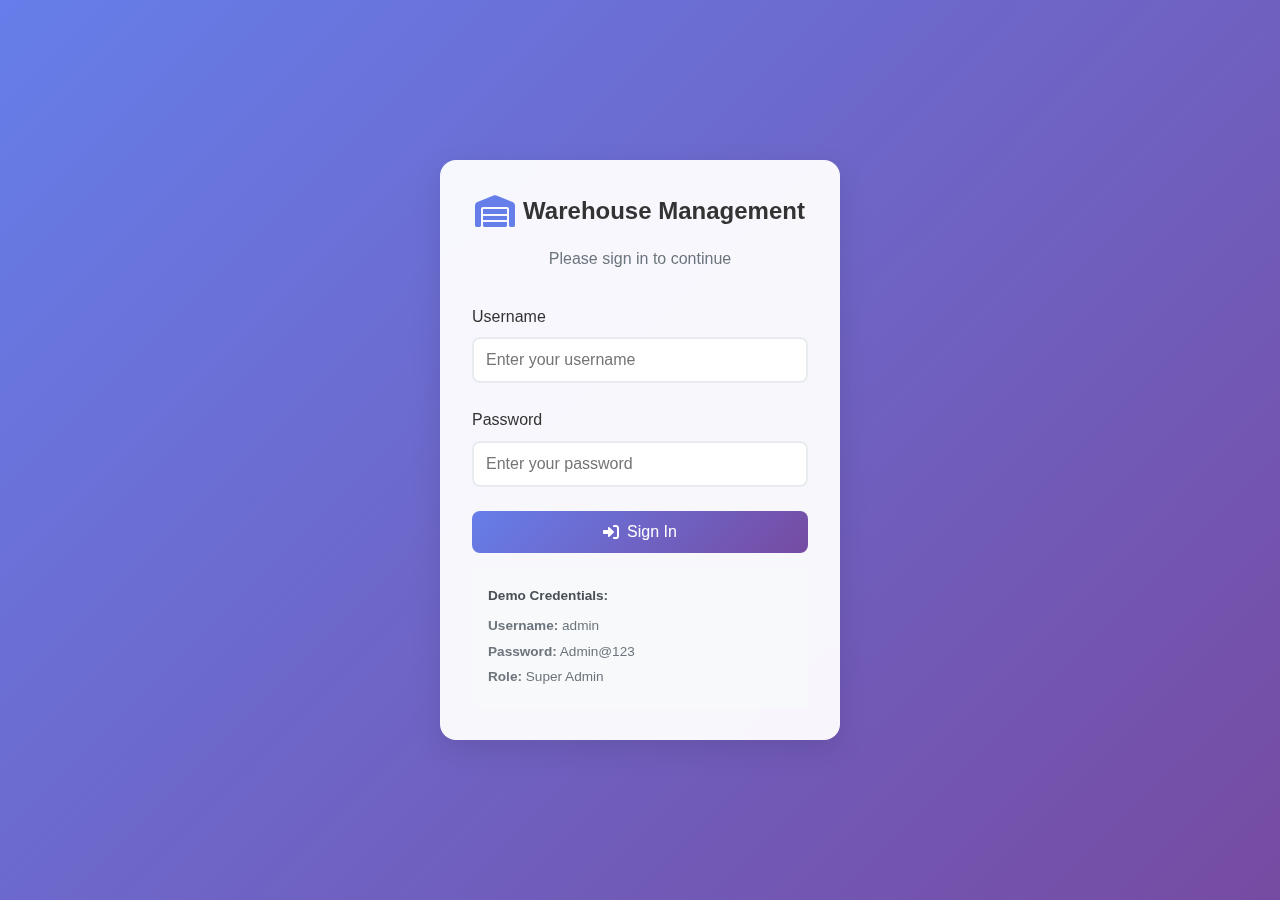
<file: wwwroot/login.html>
<!DOCTYPE html>
<html lang="en">
<head>
    <meta charset="UTF-8">
    <meta name="viewport" content="width=device-width, initial-scale=1.0">
    <title>Warehouse Management - Login</title>
    <link rel="stylesheet" href="css/styles.css">
    <link href="https://cdnjs.cloudflare.com/ajax/libs/font-awesome/6.0.0/css/all.min.css" rel="stylesheet">
    <style>
        .login-container {
            min-height: 100vh;
            display: flex;
            align-items: center;
            justify-content: center;
            background: linear-gradient(135deg, #667eea 0%, #764ba2 100%);
        }
        
        .login-card {
            background: rgba(255, 255, 255, 0.95);
            backdrop-filter: blur(10px);
            border-radius: 16px;
            padding: 2rem;
            box-shadow: 0 10px 30px rgba(0, 0, 0, 0.1);
            width: 100%;
            max-width: 400px;
        }
        
        .login-header {
            text-align: center;
            margin-bottom: 2rem;
        }
        
        .login-header .logo {
            display: flex;
            align-items: center;
            justify-content: center;
            gap: 0.5rem;
            margin-bottom: 1rem;
        }
        
        .login-header .logo i {
            font-size: 2rem;
            color: #667eea;
        }
        
        .login-header h1 {
            font-size: 1.5rem;
            color: #333;
            margin: 0;
        }
        
        .login-header p {
            color: #6c757d;
            margin: 0;
        }
        
        .form-group {
            margin-bottom: 1.5rem;
        }
        
        .form-group label {
            display: block;
            margin-bottom: 0.5rem;
            font-weight: 500;
            color: #333;
        }
        
        .form-group input {
            width: 100%;
            padding: 0.75rem;
            border: 2px solid #e9ecef;
            border-radius: 8px;
            font-size: 1rem;
            transition: border-color 0.3s ease;
        }
        
        .form-group input:focus {
            outline: none;
            border-color: #667eea;
        }
        
        .login-btn {
            width: 100%;
            padding: 0.75rem;
            background: linear-gradient(135deg, #667eea 0%, #764ba2 100%);
            color: white;
            border: none;
            border-radius: 8px;
            font-size: 1rem;
            font-weight: 500;
            cursor: pointer;
            transition: all 0.3s ease;
            display: flex;
            align-items: center;
            justify-content: center;
            gap: 0.5rem;
        }
        
        .login-btn:hover {
            transform: translateY(-2px);
            box-shadow: 0 5px 15px rgba(102, 126, 234, 0.4);
        }
        
        .login-btn:disabled {
            opacity: 0.6;
            cursor: not-allowed;
            transform: none;
        }
        
        .error-message {
            color: #dc3545;
            font-size: 0.85rem;
            margin-top: 0.5rem;
            text-align: center;
        }
        
        .demo-credentials {
            background: #f8f9fa;
            border-radius: 8px;
            padding: 1rem;
            margin-top: 1rem;
            font-size: 0.85rem;
            color: #6c757d;
        }
        
        .demo-credentials h4 {
            margin: 0 0 0.5rem 0;
            color: #495057;
        }
        
        .demo-credentials p {
            margin: 0.25rem 0;
        }
    </style>
</head>
<body>
    <div class="login-container">
        <div class="login-card">
            <div class="login-header">
                <div class="logo">
                    <i class="fas fa-warehouse"></i>
                    <h1>Warehouse Management</h1>
                </div>
                <p>Please sign in to continue</p>
            </div>
            
            <form id="loginForm" onsubmit="handleLogin(event)">
                <div class="form-group">
                    <label for="username">Username</label>
                    <input type="text" id="username" name="username" required placeholder="Enter your username">
                </div>
                
                <div class="form-group">
                    <label for="password">Password</label>
                    <input type="password" id="password" name="password" required placeholder="Enter your password">
                </div>
                
                <button type="submit" class="login-btn" id="loginBtn">
                    <i class="fas fa-sign-in-alt"></i>
                    Sign In
                </button>
                
                <div class="error-message" id="errorMessage" style="display: none;"></div>
            </form>
            
            <div class="demo-credentials">
                <h4>Demo Credentials:</h4>
                <p><strong>Username:</strong> admin</p>
                <p><strong>Password:</strong> Admin@123</p>
                <p><strong>Role:</strong> Super Admin</p>
            </div>
        </div>
    </div>

    <script src="js/auth.js"></script>
</body>
</html>
</file>
<file: wwwroot/css/styles.css>
/* Reset and Base Styles */
* {
    margin: 0;
    padding: 0;
    box-sizing: border-box;
}

body {
    font-family: 'Segoe UI', Tahoma, Geneva, Verdana, sans-serif;
    background: linear-gradient(135deg, #667eea 0%, #764ba2 100%);
    min-height: 100vh;
    color: #333;
    line-height: 1.6;
}

.container {
    max-width: 1200px;
    margin: 0 auto;
    padding: 0 20px;
}

/* Header Styles */
.header {
    background: rgba(255, 255, 255, 0.95);
    backdrop-filter: blur(10px);
    box-shadow: 0 2px 20px rgba(0, 0, 0, 0.1);
    position: sticky;
    top: 0;
    z-index: 100;
    margin-bottom: 2rem;
}

.header-content {
    display: flex;
    justify-content: space-between;
    align-items: center;
    padding: 1rem 0;
}

.logo {
    display: flex;
    align-items: center;
    gap: 0.5rem;
}

.logo i {
    font-size: 2rem;
    color: #667eea;
}

.logo h1 {
    font-size: 1.8rem;
    font-weight: 600;
    color: #333;
}

.header-actions {
    display: flex;
    gap: 1rem;
    align-items: center;
}

.user-info {
    display: flex;
    flex-direction: column;
    align-items: flex-end;
    margin-right: 1rem;
}

.user-name {
    font-weight: 600;
    color: #333;
    font-size: 0.9rem;
}

.user-role {
    font-size: 0.8rem;
    color: #6c757d;
    background: #e9ecef;
    padding: 0.25rem 0.5rem;
    border-radius: 4px;
    margin-top: 0.25rem;
}

/* Button Styles */
.btn {
    padding: 0.75rem 1.5rem;
    border: none;
    border-radius: 8px;
    font-size: 0.9rem;
    font-weight: 500;
    cursor: pointer;
    transition: all 0.3s ease;
    display: inline-flex;
    align-items: center;
    gap: 0.5rem;
    text-decoration: none;
}

.btn-primary {
    background: linear-gradient(135deg, #667eea 0%, #764ba2 100%);
    color: white;
}

.btn-primary:hover {
    transform: translateY(-2px);
    box-shadow: 0 5px 15px rgba(102, 126, 234, 0.4);
}

.btn-secondary {
    background: #6c757d;
    color: white;
}

.btn-secondary:hover {
    background: #5a6268;
    transform: translateY(-2px);
}

.btn-danger {
    background: #dc3545;
    color: white;
}

.btn-danger:hover {
    background: #c82333;
    transform: translateY(-2px);
}

.btn-success {
    background: #28a745;
    color: white;
}

.btn-success:hover {
    background: #218838;
    transform: translateY(-2px);
}

/* Main Content */
.main-content {
    background: rgba(255, 255, 255, 0.95);
    backdrop-filter: blur(10px);
    border-radius: 16px;
    padding: 2rem;
    box-shadow: 0 10px 30px rgba(0, 0, 0, 0.1);
    margin-bottom: 2rem;
}

/* Search Section */
.search-section {
    display: flex;
    gap: 1rem;
    margin-bottom: 2rem;
    flex-wrap: wrap;
}

.search-bar {
    position: relative;
    flex: 1;
    min-width: 300px;
}

.search-bar i {
    position: absolute;
    left: 1rem;
    top: 50%;
    transform: translateY(-50%);
    color: #6c757d;
}

.search-bar input {
    width: 100%;
    padding: 0.75rem 1rem 0.75rem 2.5rem;
    border: 2px solid #e9ecef;
    border-radius: 8px;
    font-size: 1rem;
    transition: border-color 0.3s ease;
}

.search-bar input:focus {
    outline: none;
    border-color: #667eea;
}

.filter-options select {
    padding: 0.75rem 1rem;
    border: 2px solid #e9ecef;
    border-radius: 8px;
    font-size: 1rem;
    background: white;
    cursor: pointer;
    min-width: 150px;
}

.filter-options select:focus {
    outline: none;
    border-color: #667eea;
}

/* Categories Grid */
.categories-grid {
    display: grid;
    grid-template-columns: repeat(auto-fill, minmax(300px, 1fr));
    gap: 1.5rem;
    margin-bottom: 2rem;
}

/* SubCategories Section */
.subcategories-section {
    margin-top: 2rem;
    padding-top: 2rem;
    border-top: 2px solid #e9ecef;
}

.subcategories-section h2 {
    color: #333;
    margin-bottom: 1.5rem;
    font-size: 1.5rem;
    font-weight: 600;
}

.subcategories-grid {
    display: grid;
    grid-template-columns: repeat(auto-fill, minmax(280px, 1fr));
    gap: 1rem;
}

.category-card {
    background: white;
    border-radius: 12px;
    padding: 1.5rem;
    box-shadow: 0 4px 15px rgba(0, 0, 0, 0.1);
    transition: all 0.3s ease;
    border: 2px solid transparent;
}

.category-card:hover {
    transform: translateY(-5px);
    box-shadow: 0 8px 25px rgba(0, 0, 0, 0.15);
    border-color: #667eea;
}

.subcategory-card {
    background: white;
    border-radius: 10px;
    padding: 1rem;
    box-shadow: 0 3px 12px rgba(0, 0, 0, 0.08);
    transition: all 0.3s ease;
    border: 2px solid transparent;
    border-left: 4px solid #28a745;
}

.subcategory-card:hover {
    transform: translateY(-3px);
    box-shadow: 0 6px 20px rgba(0, 0, 0, 0.12);
    border-color: #28a745;
}

.category-header {
    display: flex;
    justify-content: space-between;
    align-items: flex-start;
    margin-bottom: 1rem;
}

.category-name {
    font-size: 1.2rem;
    font-weight: 600;
    color: #333;
    margin-bottom: 0.5rem;
}

.category-status {
    padding: 0.25rem 0.75rem;
    border-radius: 20px;
    font-size: 0.8rem;
    font-weight: 500;
}

.status-active {
    background: #d4edda;
    color: #155724;
}

.status-inactive {
    background: #f8d7da;
    color: #721c24;
}

.category-description {
    color: #6c757d;
    margin-bottom: 1rem;
    line-height: 1.5;
}

.category-meta {
    display: flex;
    justify-content: space-between;
    align-items: center;
    font-size: 0.85rem;
    color: #6c757d;
    margin-bottom: 1rem;
}

.category-actions {
    display: flex;
    gap: 0.5rem;
}

.btn-sm {
    padding: 0.5rem 1rem;
    font-size: 0.8rem;
}

/* Loading Spinner */
.loading-spinner {
    text-align: center;
    padding: 3rem;
    color: #6c757d;
}

.loading-spinner i {
    font-size: 2rem;
    margin-bottom: 1rem;
}

/* Empty State */
.empty-state {
    text-align: center;
    padding: 3rem;
    color: #6c757d;
}

.empty-state i {
    font-size: 4rem;
    margin-bottom: 1rem;
    color: #dee2e6;
}

.empty-state h3 {
    margin-bottom: 0.5rem;
    color: #495057;
}

.empty-state p {
    margin-bottom: 2rem;
}

/* Modal Styles */
.modal {
    display: none;
    position: fixed;
    top: 0;
    left: 0;
    width: 100%;
    height: 100%;
    background: rgba(0, 0, 0, 0.5);
    backdrop-filter: blur(5px);
    z-index: 1000;
    animation: fadeIn 0.3s ease;
}

.modal.show {
    display: flex;
    align-items: center;
    justify-content: center;
}

.modal-content {
    background: white;
    border-radius: 16px;
    width: 90%;
    max-width: 500px;
    max-height: 90vh;
    overflow-y: auto;
    animation: slideIn 0.3s ease;
}

.modal-header {
    display: flex;
    justify-content: space-between;
    align-items: center;
    padding: 1.5rem;
    border-bottom: 1px solid #e9ecef;
}

.modal-header h2 {
    margin: 0;
    color: #333;
}

.close-btn {
    background: none;
    border: none;
    font-size: 1.5rem;
    color: #6c757d;
    cursor: pointer;
    padding: 0.5rem;
    border-radius: 50%;
    transition: all 0.3s ease;
}

.close-btn:hover {
    background: #f8f9fa;
    color: #333;
}

.modal-body {
    padding: 1.5rem;
}

.modal-footer {
    display: flex;
    justify-content: flex-end;
    gap: 1rem;
    padding: 1.5rem;
    border-top: 1px solid #e9ecef;
}

/* Form Styles */
.form-group {
    margin-bottom: 1.5rem;
}

.form-group label {
    display: block;
    margin-bottom: 0.5rem;
    font-weight: 500;
    color: #333;
}

.form-group input,
.form-group textarea {
    width: 100%;
    padding: 0.75rem;
    border: 2px solid #e9ecef;
    border-radius: 8px;
    font-size: 1rem;
    transition: border-color 0.3s ease;
}

.form-group input:focus,
.form-group textarea:focus {
    outline: none;
    border-color: #667eea;
}

.form-group textarea {
    resize: vertical;
    min-height: 100px;
}

.checkbox-label {
    display: flex;
    align-items: center;
    cursor: pointer;
    font-weight: normal;
}

.checkbox-label input[type="checkbox"] {
    width: auto;
    margin-right: 0.5rem;
}

.error-message {
    color: #dc3545;
    font-size: 0.85rem;
    margin-top: 0.25rem;
    display: none;
}

.error-message.show {
    display: block;
}

/* Delete Warning */
.delete-warning {
    text-align: center;
    padding: 1rem;
}

.delete-warning i {
    font-size: 3rem;
    color: #dc3545;
    margin-bottom: 1rem;
}

.category-name {
    font-weight: 600;
    color: #333;
    margin: 1rem 0;
}

.warning-text {
    color: #6c757d;
    font-size: 0.9rem;
}

/* Toast Notifications */
.toast-container {
    position: fixed;
    top: 20px;
    right: 20px;
    z-index: 2000;
}

.toast {
    background: white;
    border-radius: 8px;
    padding: 1rem 1.5rem;
    margin-bottom: 0.5rem;
    box-shadow: 0 4px 15px rgba(0, 0, 0, 0.1);
    border-left: 4px solid #28a745;
    animation: slideInRight 0.3s ease;
    max-width: 300px;
}

.toast.error {
    border-left-color: #dc3545;
}

.toast.warning {
    border-left-color: #ffc107;
}

.toast.info {
    border-left-color: #17a2b8;
}

.toast-content {
    display: flex;
    align-items: center;
    gap: 0.5rem;
}

.toast-icon {
    font-size: 1.2rem;
}

.toast.success .toast-icon {
    color: #28a745;
}

.toast.error .toast-icon {
    color: #dc3545;
}

.toast.warning .toast-icon {
    color: #ffc107;
}

.toast.info .toast-icon {
    color: #17a2b8;
}

/* Animations */
@keyframes fadeIn {
    from { opacity: 0; }
    to { opacity: 1; }
}

@keyframes slideIn {
    from {
        transform: translateY(-50px);
        opacity: 0;
    }
    to {
        transform: translateY(0);
        opacity: 1;
    }
}

@keyframes slideInRight {
    from {
        transform: translateX(100%);
        opacity: 0;
    }
    to {
        transform: translateX(0);
        opacity: 1;
    }
}

/* Responsive Design */
@media (max-width: 768px) {
    .container {
        padding: 0 10px;
    }
    
    .header-content {
        flex-direction: column;
        gap: 1rem;
        text-align: center;
    }
    
    .search-section {
        flex-direction: column;
    }
    
    .search-bar {
        min-width: auto;
    }
    
    .categories-grid {
        grid-template-columns: 1fr;
    }
    
    .modal-content {
        width: 95%;
        margin: 1rem;
    }
    
    .modal-footer {
        flex-direction: column;
    }
    
    .toast-container {
        left: 10px;
        right: 10px;
        top: 10px;
    }
    
    .toast {
        max-width: none;
    }
}

@media (max-width: 480px) {
    .main-content {
        padding: 1rem;
    }
    
    .category-card {
        padding: 1rem;
    }
    
    .category-actions {
        flex-direction: column;
    }
    
    .btn-sm {
        width: 100%;
        justify-content: center;
    }
    /*ADD NEW CSS BELOW THIS LINE*/

    /* Navigation Menu */
    .nav-menu {
        display: flex;
        gap: 1rem;
        margin: 0 2rem;
    }

    .nav-link {
        padding: 0.5rem 1rem;
        color: #64748b;
        text-decoration: none;
        border-radius: 0.5rem;
        transition: all 0.3s ease;
        display: flex;
        align-items: center;
        gap: 0.5rem;
    }

    .nav-link:hover {
        background: #f1f5f9;
        color: #0f172a;
    }

    .nav-link.active {
        background: #3b82f6;
        color: white;
    }

    /* Stats Grid */
    .stats-grid {
        display: grid;
        grid-template-columns: repeat(auto-fit, minmax(250px, 1fr));
        gap: 1.5rem;
        margin-bottom: 2rem;
    }

    .stat-card {
        background: white;
        padding: 1.5rem;
        border-radius: 0.75rem;
        box-shadow: 0 1px 3px rgba(0, 0, 0, 0.1);
        display: flex;
        align-items: center;
        gap: 1rem;
    }

    .stat-icon {
        width: 60px;
        height: 60px;
        border-radius: 0.75rem;
        display: flex;
        align-items: center;
        justify-content: center;
        font-size: 1.5rem;
    }

    .stat-icon.blue {
        background: #dbeafe;
        color: #3b82f6;
    }

    .stat-icon.warning {
        background: #fef3c7;
        color: #f59e0b;
    }

    .stat-icon.danger {
        background: #fee2e2;
        color: #ef4444;
    }

    .stat-icon.success {
        background: #d1fae5;
        color: #10b981;
    }

    .stat-info h3 {
        font-size: 2rem;
        font-weight: 700;
        margin: 0;
        color: #0f172a;
    }

    .stat-info p {
        margin: 0;
        color: #64748b;
        font-size: 0.875rem;
    }

    /* Items Grid */
    .items-grid {
        display: grid;
        grid-template-columns: repeat(auto-fill, minmax(320px, 1fr));
        gap: 1.5rem;
        margin-top: 2rem;
    }

    .item-card {
        background: white;
        border-radius: 0.75rem;
        box-shadow: 0 1px 3px rgba(0, 0, 0, 0.1);
        overflow: hidden;
        transition: all 0.3s ease;
    }

    .item-card:hover {
        box-shadow: 0 10px 25px rgba(0, 0, 0, 0.1);
        transform: translateY(-2px);
    }

    .item-card.low-stock {
        border: 2px solid #fbbf24;
    }

    .item-image {
        position: relative;
        width: 100%;
        height: 200px;
        background: #f1f5f9;
        display: flex;
        align-items: center;
        justify-content: center;
    }

    .item-image img {
        width: 100%;
        height: 100%;
        object-fit: cover;
    }

    .item-image .no-image {
        font-size: 4rem;
        color: #cbd5e1;
    }

    .item-image .badge {
        position: absolute;
        top: 0.5rem;
        right: 0.5rem;
        padding: 0.25rem 0.75rem;
        border-radius: 0.375rem;
        font-size: 0.75rem;
        font-weight: 600;
    }

    .badge-warning {
        background: #fbbf24;
        color: white;
    }

    .badge-danger {
        background: #ef4444;
        color: white;
    }

    .item-info {
        padding: 1.25rem;
    }

    .item-info h3 {
        margin: 0 0 0.5rem 0;
        font-size: 1.125rem;
        color: #0f172a;
    }

    .item-sku {
        font-size: 0.875rem;
        color: #64748b;
        margin: 0 0 0.5rem 0;
    }

    .item-category {
        font-size: 0.875rem;
        color: #64748b;
        margin: 0 0 1rem 0;
    }

    .item-details {
        display: grid;
        gap: 0.5rem;
        margin: 1rem 0;
    }

    .item-details .detail {
        display: flex;
        justify-content: space-between;
        font-size: 0.875rem;
    }

    .item-details .label {
        color: #64748b;
    }

    .item-details .value {
        font-weight: 600;
        color: #0f172a;
    }

    .item-details .value.price {
        color: #10b981;
        font-size: 1rem;
    }

    .item-details .text-warning {
        color: #f59e0b;
    }

    .item-status {
        display: inline-block;
        padding: 0.25rem 0.75rem;
        border-radius: 9999px;
        font-size: 0.75rem;
        font-weight: 600;
        margin-top: 0.5rem;
    }

    .item-actions {
        padding: 1rem 1.25rem;
        background: #f8fafc;
        display: flex;
        gap: 0.5rem;
        border-top: 1px solid #e2e8f0;
    }

    /* Large Modal */
    .modal-large .modal-content {
        max-width: 1200px;
        max-height: 90vh;
        overflow-y: auto;
    }

    .form-grid {
        display: grid;
        grid-template-columns: repeat(auto-fit, minmax(300px, 1fr));
        gap: 2rem;
    }

    .form-section {
        background: #f8fafc;
        padding: 1.5rem;
        border-radius: 0.5rem;
    }

    .form-section.full-width {
        grid-column: 1 / -1;
    }

    .form-section h3 {
        margin: 0 0 1rem 0;
        font-size: 1rem;
        font-weight: 600;
        color: #0f172a;
        border-bottom: 2px solid #e2e8f0;
        padding-bottom: 0.5rem;
    }

    /* Responsive */
    @media (max-width: 768px) {
        .stats-grid {
            grid-template-columns: 1fr;
        }

        .items-grid {
            grid-template-columns: 1fr;
        }

        .nav-menu {
            margin: 0.5rem 0;
            width: 100%;
        }

        .header-content {
            flex-direction: column;
            gap: 1rem;
        }

        .form-grid {
            grid-template-columns: 1fr;
        }
    }
}
</file>
